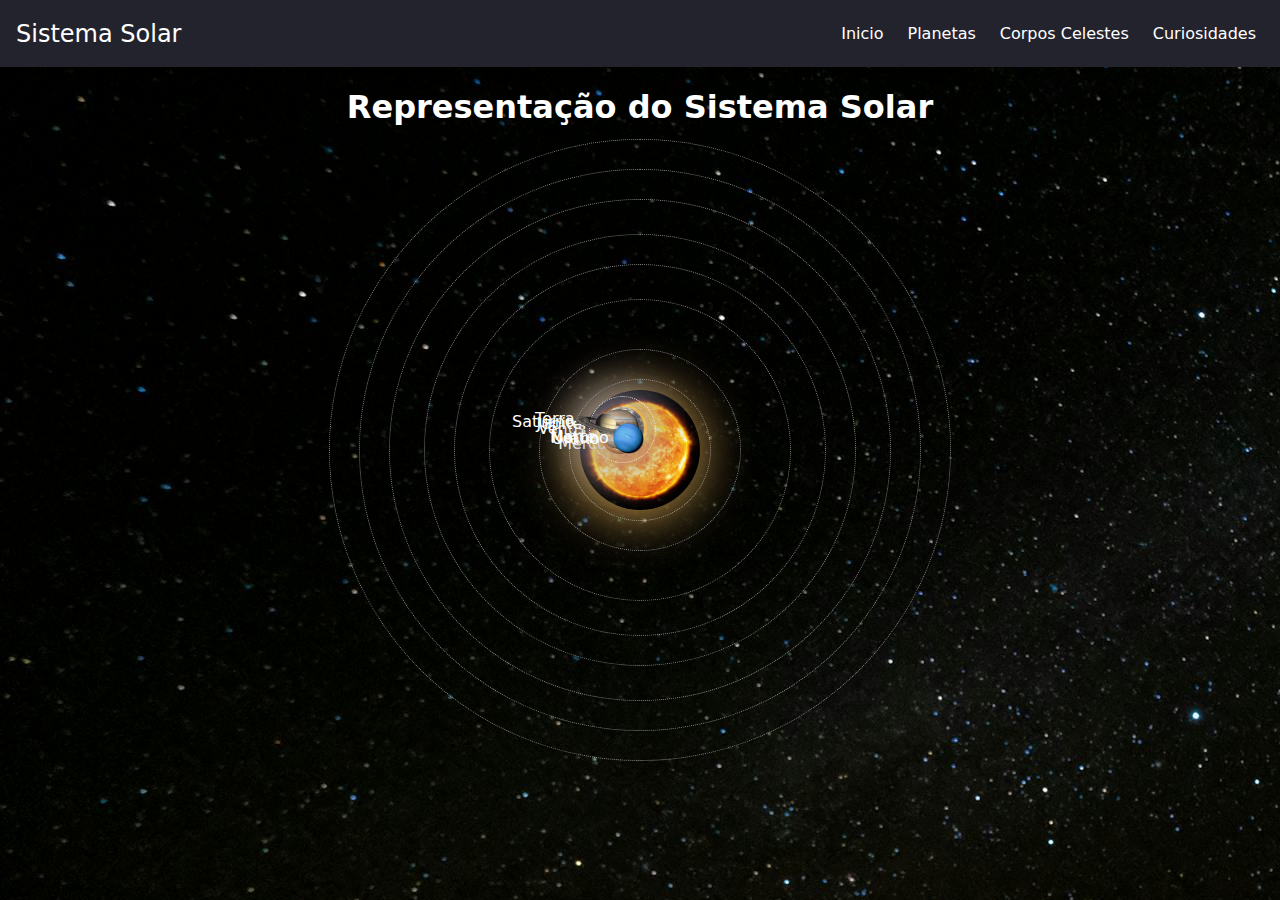
<file: index.html>
<!DOCTYPE html>
<html lang="pt-br">
<head>
    <meta charset="UTF-8">
    <meta http-equiv="X-UA-Compatible" content="IE=edge">
    <meta name="viewport" content="width=device-width, initial-scale=1.0">
    <link rel="stylesheet" href="estilos/style.css">
    <link rel="icon" href="imagens/icon.png">
    <script defer src="script/script.js"></script>
    <title>Sistema Solar</title>
</head>

<body id="body_in">

  <header id="header">
    <a id="logo" href="index.html">Sistema Solar</a>
    <nav id="nav">
      <button aria-label="Abrir Menu" id="btn-mobile" aria-haspopup="true" aria-controls="menu" aria-expanded="false">Menu
        <span id="hamburger"></span>
      </button>
      <ul id="menu" role="menu">
        <li><a href="index.html">Inicio</a></li>
        <li><a href="planetas.html">Planetas</a></li>
        <li><a href="corpos.html">Corpos Celestes</a></li>
        <li><a href="curiosidades.html">Curiosidades</a></li>
      </ul>
    </nav>
  </header>

<main>

  <h1>Representação do Sistema Solar</h1>
  
  <div class="sol"></div>

  <div class="mercurio-contorno">
    <div class="mercurio">
      <p id="p_planetas">Mercurio</p>
    </div>
  </div>

  <div class="venus-contorno-1">
    <div class="venus">
      <p id="p_planetas">Vênus</p>
    </div>
  </div>

  <div class="terra-contorno-1">
    <div class="terra">
      <div class="terra-circulo">
        <div class="lua"></div>
      </div>
      <p id="p_planetas">Terra</p>
    </div>
  </div>

  <div class="marte-contorno-1">
    <div class="marte">
      <p id="p_planetas">Marte</p>
    </div>
  </div>

  <div class="jupiter-contorno-1">
    <div class="jupiter">
      <p id="p_planetas">Jupiter</p>
    </div>
  </div>

  <div class="saturno-contorno-1">
    <div class="saturno">
      <p id="p_planetas">Saturno</p>
    </div>
  </div>

  <div class="urano-contorno-1">
    <div class="urano">
      <p id="p_planetas">Urano</p>
    </div>
  </div>

  <div class="netuno-contorno-1">
    <div class="netuno">
      <p id="p_planetas">Netuno</p>
    </div>
  </div>


</main>
      
    
</body>
</html>
</file>
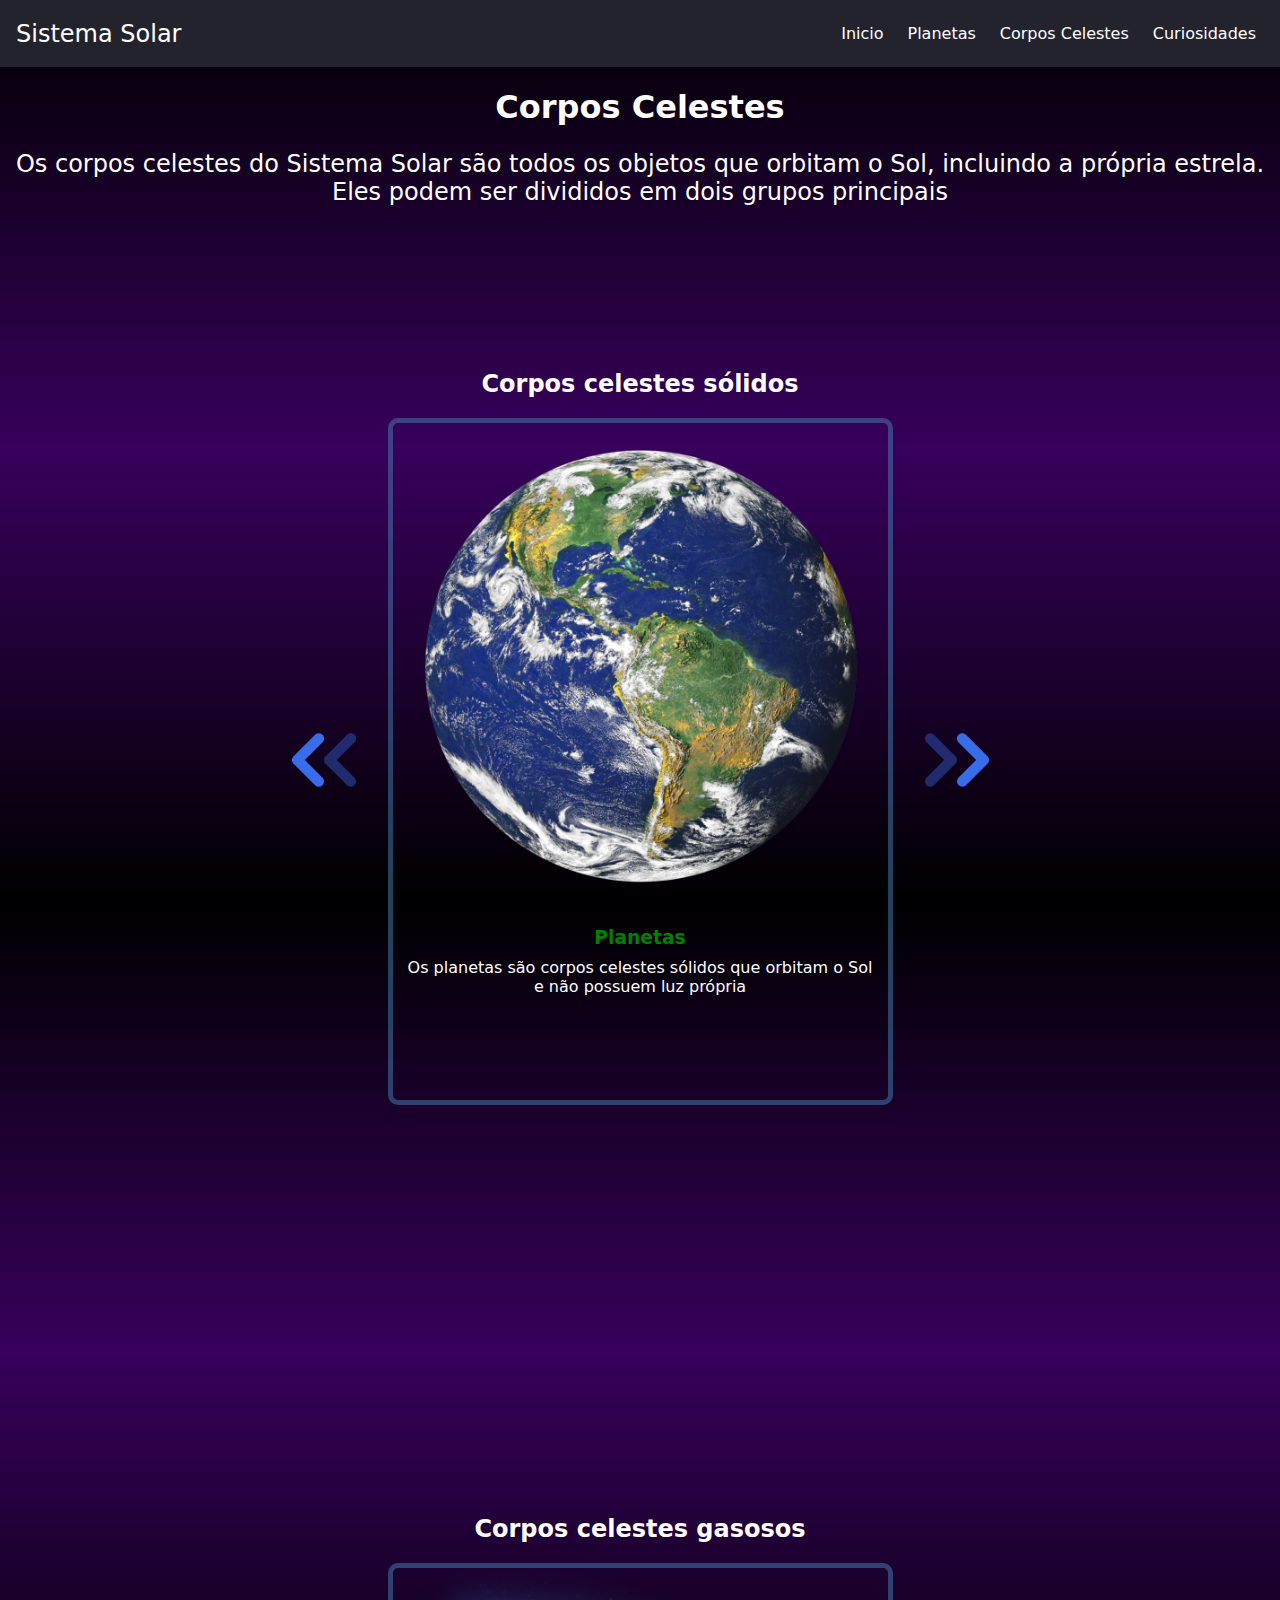
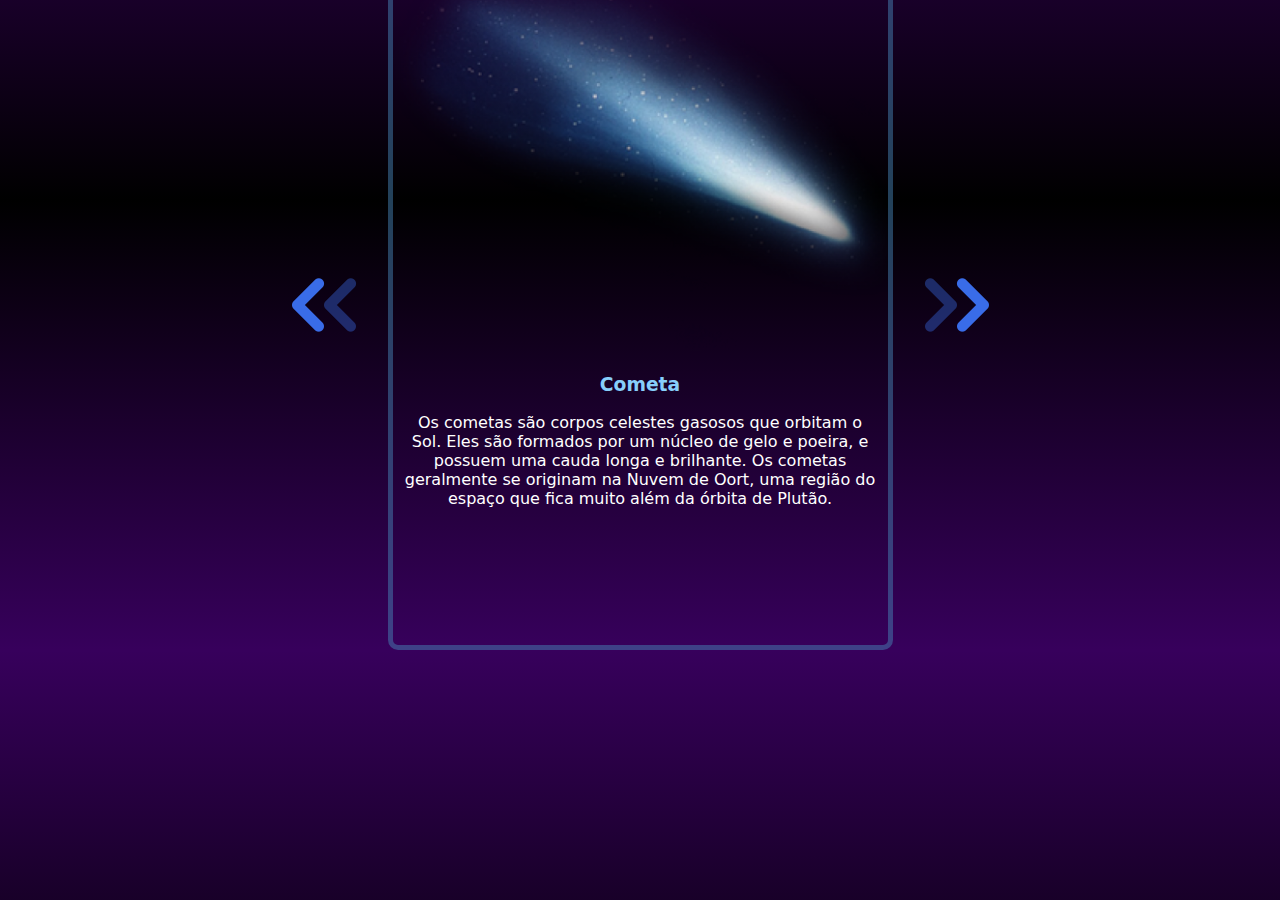
<file: corpos.html>
<!DOCTYPE html>
<html lang="pt-br">
<head>
    <meta charset="UTF-8">
    <meta http-equiv="X-UA-Compatible" content="IE=edge">
    <meta name="viewport" content="width=device-width, initial-scale=1.0">
    <link rel="stylesheet" href="estilos/corpos.css">
    <link rel="icon" href="img/icon.png"/>
    <script defer src="script/script.js"></script>
    <script  src="script/array.js"></script>
    <script src="script/arrayg.js"></script>
    <title>Sistema Solar</title>
</head>

<body id="body_corp">

  <header id="header">
    <a id="logo" href="index.html">Sistema Solar</a>
    <nav id="nav">
      <button aria-label="Abrir Menu" id="btn-mobile" aria-haspopup="true" aria-controls="menu" aria-expanded="false">Menu
        <span id="hamburger"></span>
      </button>
      <ul id="menu" role="menu">
        <li><a href="index.html">Inicio</a></li>
        <li><a href="planetas.html">Planetas</a></li>
        <li><a href="corpos.html">Corpos Celestes</a></li>
        <li><a href="curiosidades.html">Curiosidades</a></li>
      </ul>
    </nav>
  </header>
  <main>
  <h1>Corpos Celestes</h1>
  <p id="p_principal">Os corpos celestes do Sistema Solar são todos os objetos que orbitam o Sol, incluindo a própria estrela. Eles podem ser divididos em dois grupos principais</p>
  <h2>Corpos celestes sólidos</h2>
  <div class="container_corpos" id="cards">
    <div class="item_seta">
        <img src="imagens/ant.png" alt="Anterior" id="card_ant" />
    </div>   
    <div class="item_card_dest">
        <img src="" alt="" id="img_card" />
        <h3 id="titulo_card"></h3>
        <p id="texto_card"></p>
    </div>  
    <div class="item_seta">
        <img src="imagens/prox.png" alt="Próximo" id="card_prox" />
    </div> 
</div>

<h2>Corpos celestes gasosos</h2>
  <div class="container_corpos" id="cards">
    <div class="item_seta">
        <img src="imagens/ant.png" alt="Anterior" id="card_ant_g" />
    </div>   
    <div class="item_card_dest">
        <img src="" alt="" id="img_card_g" />
        <h3 id="titulo_card_g"></h3>
        <p id="texto_card_g"></p>
    </div>  
    <div class="item_seta">
        <img src="imagens/prox.png" alt="Próximo" id="card_prox_g" />
    </div> 
</div>


    </main>
  </body>
  </html>
</file>
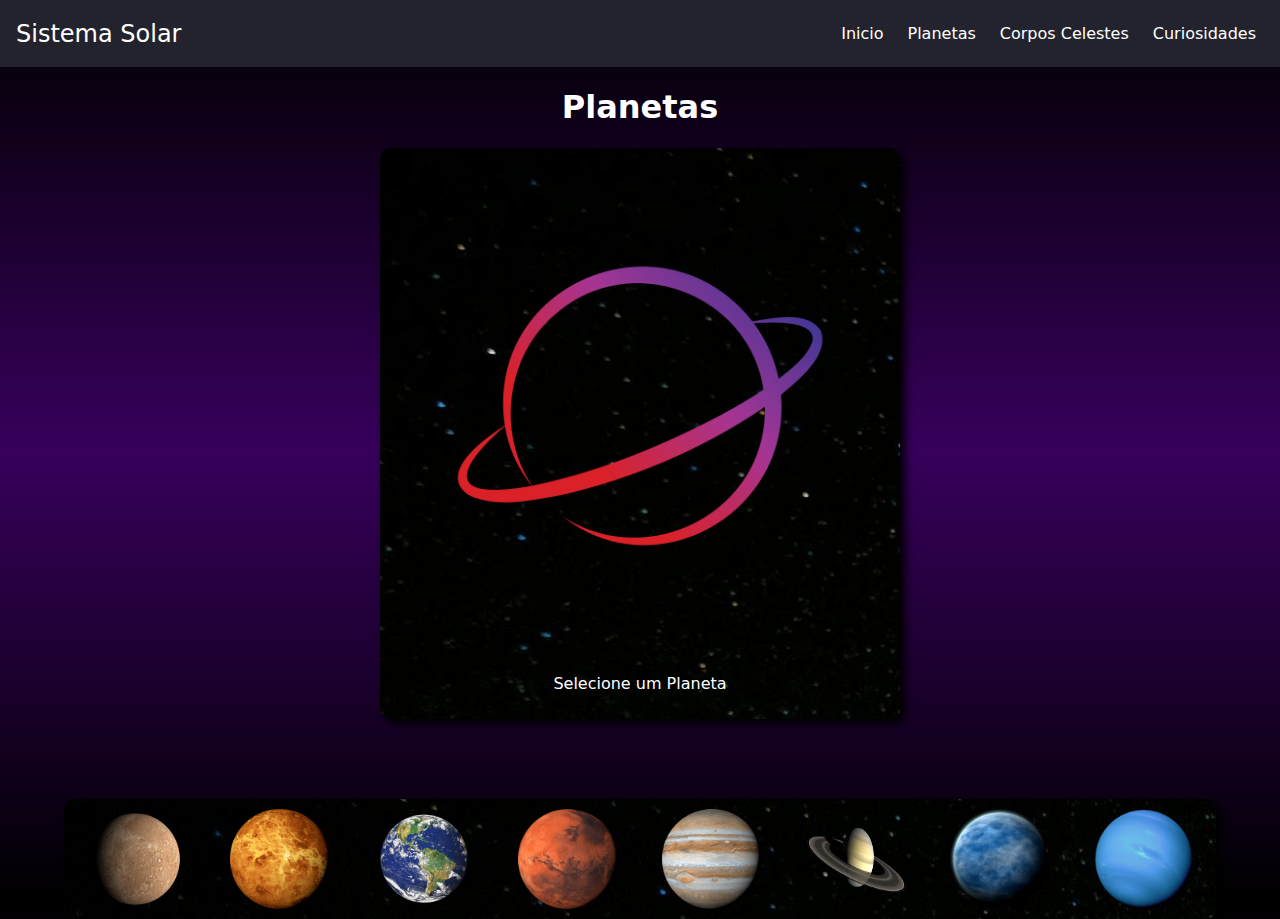
<file: planetas.html>
<!DOCTYPE html>
<html lang="pt-br">
<head>
    <meta charset="UTF-8">
    <meta http-equiv="X-UA-Compatible" content="IE=edge">
    <meta name="viewport" content="width=device-width, initial-scale=1.0">
    <link rel="stylesheet" href="estilos/planetas.css">
    <link rel="icon" href="img/icon.png"/>
    <script defer src="script/script.js"></script>
    <title>Sistema Solar</title>
</head>

<body id="body_plan">

  <header id="header">
    <a id="logo" href="index.html">Sistema Solar</a>
    <nav id="nav">
      <button aria-label="Abrir Menu" id="btn-mobile" aria-haspopup="true" aria-controls="menu" aria-expanded="false">Menu
        <span id="hamburger"></span>
      </button>
      <ul id="menu" role="menu">
        <li><a href="index.html">Inicio</a></li>
        <li><a href="planetas.html">Planetas</a></li>
        <li><a href="corpos.html">Corpos Celestes</a></li>
        <li><a href="curiosidades.html">Curiosidades</a></li>
      </ul>
    </nav>
  </header>
    <main >

      <h1>Planetas</h1>
		<div class="container_destaque">
			<img src="imagens/planeta.png" alt="Destaque" id="img_destaque"  />
			<p id="p_destaque">Selecione um Planeta</p>        
		</div> 

    
		<div class="container_info">     

      <table  id="tb" hidden>
        <th colspan="10">Informações sobre Mercurio</th>
        <tr><th>Distância do Sol</th><td>58,000,000 km</td></tr>
        <tr><th>Área da superfície</th><td>74.800.000 km²</td></tr>
        <tr><th>Gravidade</th><td>3,7 m/s²</td></tr>
        <tr><th>Massa</th><td>3,285 × 10²³ kg</td></tr>
        <tr><th>Período orbital</th><td>88 dias</td></tr>
        <tr><th>Duração do dia</th><td>59d 0h 0m</td></tr>
        <tr><th>Diâmetro</th><td>4.879,4 km</td></tr>
        <tr><th>Temperatura</th><td>427°C</td></tr>
      </table> 
      
      
      <table  id="tb"  hidden >
        <th colspan="10">Informações sobre Vênus</th>
        <tr><th>Distância do Sol</th><td>108.200.000 km</td></tr>
        <tr><th>Área da superfície</th><td>460.200.000 km²</td></tr>
        <tr><th>Gravidade</th><td>8,87 m/s²</td></tr>
        <tr><th>Massa</th><td>4,867 × 10²⁴ kg </td></tr>
        <tr><th>Período orbital</th><td>225 dias</td></tr>
        <tr><th>Duração do dia</th><td>243d 0h 0m</td></tr>
        <tr><th>Diâmetro</th><td>12.104 km
        </td></tr>
        <tr><th>Temperatura</th><td>475°C</td></tr>
      </table>


      <table  id="tb" hidden>
        <th colspan="10">Informações sobre a Terra</th>
        <tr><th>Distância do Sol</th><td>149.600.000 km</td></tr>
        <tr><th>Área da superfície</th><td>510.072.000 km²</td></tr>
        <tr><th>Gravidade</th><td>9,8 m/²</td></tr>
        <tr><th>Massa</th><td>5,9736 × 10²⁴ kg </td></tr>
        <tr><th>Período orbital</th><td>365 dias</td></tr>
        <tr><th>Duração do dia</th><td>23h 56m 4s</td></tr>
        <tr><th>Diâmetro</th><td>12.756,2 km
        </td></tr>
        <tr><th>Temperatura</th><td>14°C</td></tr>
        <tr><th>Satélites naturais</th><td>1</td></tr>
      </table>


      <table id="tb" hidden>
        <th colspan="10">Informações sobre Marte</th>
        <tr><th>Distância do Sol</th><td> 227.900.000 km</td></tr>
        <tr><th>Área da superfície</th><td>144.400.000 km²</td></tr>
        <tr><th>Gravidade</th><td>3,71 m/²</td></tr>
        <tr><th>Massa</th><td>6,39 × 10²³ kg</td></tr>
        <tr><th>Período orbital</th><td>687 dias</td></tr>
        <tr><th>Duração do dia</th><td>1d 0h 37m</td></tr>
        <tr><th>Diâmetro</th><td>6.779 km
        </td></tr>
        <tr><th>Temperatura</th><td>22°C</td></tr>
        <tr><th>Satélites naturais</th><td>2</td></tr>
      </table>


      <table  id="tb" hidden>
        <th colspan="10">Informações sobre Júpiter</th>
        <tr><th>Distância do Sol</th><td> 778.500.000 km</td></tr>
        <tr><th>Área da superfície</th><td>6,142 × 10¹⁰ km²</td></tr>
        <tr><th>Gravidade</th><td>24,79 m/s²</td></tr>
        <tr><th>Massa</th><td>1,898 × 10²⁷ kg</td></tr>
        <tr><th>Período orbital</th><td>4.380 dias</td></tr>
        <tr><th>Duração do dia</th><td>0d 9h 56m</td></tr>
        <tr><th>Diâmetro</th><td>139.820 km
        </td></tr>
        <tr><th>Temperatura</th><td>-110°C</td></tr>
        <tr><th>Satélites naturais</th><td>79</td></tr>
      </table>

      
      <table  id="tb" hidden >
        <th colspan="10">Informações sobre Saturno</th>
          <tr><th>Distância do Sol</th><td>1,434 × 10⁹ km</td></tr>
          <tr><th>Área da superfície</th><td>4,27 × 10¹⁰ km²</td></tr>
          <tr><th>Gravidade</th><td>10,44 m/s²</td></tr>
          <tr><th>Massa</th><td>5,683 × 10²⁷ kg</td></tr>
          <tr><th>Período orbital</th><td>10.756 dias</td></tr>
          <tr><th>Duração do dia</th><td>0d 9h 56m</td></tr>
          <tr><th>Diâmetro</th><td>139.820 km
          </td></tr>
          <tr><th>Temperatura</th><td>-178°C</td></tr>
          <tr><th>Satélites naturais</th><td>82</td></tr>
        </table>


        
      <table  id="tb" hidden>
        <th colspan="10">Informações sobre Urano</th>
          <tr><th>Distância do Sol</th><td>2,871 × 10⁹ km</td></tr>
          <tr><th>Área da superfície</th><td>8,083 × 10⁹ km²</td></tr>
          <tr><th>Gravidade</th><td>8,87 m/s²</td></tr>
          <tr><th>Massa</th><td>8,681 × 10²⁵ kg</td></tr>
          <tr><th>Período orbital</th><td>30.687 dias</td></tr>
          <tr><th>Duração do dia</th><td>0d 17h 14m</td></tr>
          <tr><th>Diâmetro</th><td>50.724 km
          </td></tr>
          <tr><th>Temperatura</th><td>-224°C</td></tr>
          <tr><th>Satélites naturais</th><td>27</td></tr>
        </table>

        
      <table id="tb" hidden>
        <th colspan="10">Informações sobre Urano</th>
          <tr><th>Distância do Sol</th><td> 4,495 × 10⁹ km</td></tr>
          <tr><th>Área da superfície</th><td>7,618 × 10⁹ km²</td></tr>
          <tr><th>Gravidade</th><td>11,15 m/s²</td></tr>
          <tr><th>Massa</th><td>1,024 × 10²⁶ kg</td></tr>
          <tr><th>Período orbital</th><td>60.190 dias</td></tr>
          <tr><th>Duração do dia</th><td>0d 16h 6m</td></tr>
          <tr><th>Diâmetro</th><td>49.244 km
          </td></tr>
          <tr><th>Temperatura</th><td>-223°C</td></tr>
          <tr><th>Satélites naturais</th><td>14</td></tr>
        </table>

		</div> 

		<div class="container_planetas">
			<img id="img_tam" src="imagens/mercurio.png" alt="Mercurio" />
			<img id="img_tam" src="imagens/venus.png" alt="Vênus" />
			<img id="img_tam" src="imagens/terra.png" alt="Terra" />
			<img id="img_tam" src="imagens/marte.png" alt="Marte"/>
			<img id="img_tam" src="imagens/jupiter.png" alt="Júpiter" />
			<img id="img_tam" src="imagens/saturno.png" alt="Saturno" />
      <img id="img_tam" src="imagens/urano.png" alt="Urano" />
			<img id="img_tam" src="imagens/netuno.png" alt="Netuno" />
		</div> 	
    </main>

  </body>
  </html>
</file>
<file: estilos/style.css>
*{
  font-family: system-ui, -apple-system, Helvetica, Arial, sans-serif;
}

html{
  height: 100%;
  width: 100%;
}

ul {
  margin: 0;
  padding: 0;
}

h1{
  color: white;
  text-align: center;

}


#body_in{
  background-image: url(../imagens/ceu1.jpg);
  animation: fadeInAnimation ease 3s;
  animation-iteration-count: 1;
  animation-fill-mode: forwards;
  margin: 0;
  padding: 0;

}

@keyframes fadeInAnimation {
  0% {
      opacity: 0;
  }
  100% {
      opacity: 1;
   }
}

/* planetas inicio */
.container_destaque {
  display: flex;
  justify-content: space-around;
  flex-wrap: wrap;
  margin: 20px auto;
  width: 500px;
  background-color: rgba(255, 255, 255, 0.096);
  box-shadow: 5px 5px 10px black;
  border-radius: 10px;
  padding: 11px;
}
.container_planetas {
  display: flex;
  justify-content: space-around;
  flex-wrap: wrap;
  margin: 40px auto;
  width: 90%;
  background-color: rgba(255, 255, 255, 0.096);
  box-shadow: 5px 5px 10px black;
  border-radius: 10px;
}
.container_planetas img {    
  width: 10%;
  padding: 10px;
}
.container input {
  margin-left: 20px;
}

#img_tam{
  height: 100px;
  width: 100px;
}

#body_plan{
    animation: colors ;
    animation-duration: 15s;
    animation-iteration-count: infinite;
    margin: 0;
    padding: 0;
}

@keyframes colors {
  0%{background-color: #350157;}
  25%{background-color: #06549c;}
  50%{background-color: #0747c7;}
  75%{background-color: #470288;}
  100%{background-color: #350157;}

}
/* planetas fim */


a {
  color: white;
  text-decoration: none;
  font-family: system-ui, -apple-system, Helvetica, Arial, sans-serif;
}

li:hover {
  background: rgba(0, 0, 0, 0.2);
  border-radius: 15px;
}

#logo {
  font-size: 1.5rem;

}

#header {
  box-sizing: border-box;
  height: 70%;
  padding: 1rem;
  display: flex;
  align-items: center;
  justify-content: space-between;
  background: #23232e;
}

#menu {
  display: flex;
  list-style: none;
  gap: 0.5rem;
}

#menu a {
  display: block;
  padding: 0.5rem;
}

#btn-mobile {
  display: none;
}

  .sol{
    height: 120px;
    width: 120px;
    background-image: url(../imagens/sol.png);
    border-radius: 50%;
    background-size: cover;
    box-shadow: -4px 2px 56px #f9c05f;
    position: absolute;
    left: 50%;
    top: 50%;
    transform: translate(-50%, -50%);
  }

  .mercurio{
    height: 20px;
    width: 20px;
    background-image: url(../imagens/mercurio.png);
    border-radius: 50%;
    position: absolute;
    background-size: 100%;
    box-shadow: -4px 2px 56px #f9c05f;
    left: 43%;
    top: 42%;
    transform: translate(-50%, -50%);
    animation: orbit2 2s linear infinite;
  }

  @keyframes orbit2{
    from{transform: rotate(0deg)translate(70px) rotate(0deg);}
    to{transform: rotate(360deg)translate(70px) rotate(-360deg);}
  }

  #p_planetas{
    color: white;
    font-family: system-ui;
    position: absolute;
    left: -62px;
    top: -11px;
  }

.mercurio-contorno,.venus-contorno-1,.terra-contorno-1,.marte-contorno-1,.jupiter-contorno-1,.saturno-contorno-1,.urano-contorno-1,.netuno-contorno-1{
  border-radius: 50%;
  border: 1px dotted #ddd9;
  position: absolute;
  top: 50%;
  left: 50%;
  transform: translate(-50%, -50%);
}

.mercurio-contorno{
  height: 140px;
  width: 140px;
}

.venus{
  height: 40px;
  width: 40px;
  background-image: url(../imagens/venus.png);
  background-size: 100%;
  border-radius: 50%;
  position: absolute;
  box-shadow: -4px 2px 56px #c1aa81;
  left: 40%;
  top: 42%;
  transform: translate(-50%, -50%);
  animation: orbit3 10s linear infinite;
}

@keyframes orbit3{
  from{transform: rotate(0deg)translate(100px) rotate(0deg);}
  to{transform: rotate(360deg)translate(100px) rotate(-360deg);}
}

.venus-contorno-1{
  height: 200px;
  width: 200px;
}

.terra{
  height: 50px;
  width: 50px;
  background-image: url(../imagens/terra.png);
  background-size: 100%;
  border-radius: 50%;
  position: absolute;
  box-shadow: -4px 2px 56px #2855d6;
  left: 44%;
  top: 43%;
  transform: translate(-50%, -50%);
  animation: orbit4 20s linear infinite;
}

@keyframes orbit4{
  from{transform: rotate(0deg)translate(150px) rotate(0deg);}
  to{transform: rotate(360deg)translate(150px) rotate(-360deg);}
}

.terra-contorno-1{
  height: 300px;
  width: 300px;
}

.terra-circulo{
  height: 65px;
  width: 65px;
  border: 1px dotted #fff;
  position: relative;
  left: -8px;
  top: -8px;
  border-radius: 40px;
}

.lua{
  height: 10px;
  width: 10px;
  background-image: url(../imagens/lua.png);
  background-size: cover;
  border-radius: 50%;
  position: absolute;
  transform: translate(-50%,-50%);
  left: 45%;
  top: 45%;
  animation: orbit5 3s linear infinite;
}

@keyframes orbit5{
  from{transform: rotate(0deg)translate(33px) rotate(0deg);}
  to{transform: rotate(360deg)translate(33px) rotate(-360deg);}
}

.marte{
  height: 30px;
  width: 30px;
  background-image: url(../imagens/marte.png);
  background-size: 100%;
  border-radius: 50%;
  position: absolute;
  box-shadow: -4px 2px 56px #fea535;
  left: 46.5%;
  top: 46.5%;
  transform: translate(-50%, -50%);
  animation: orbit6 30s linear infinite;
}

@keyframes orbit6{
  from{transform: rotate(0deg)translate(185px) rotate(0deg);}
  to{transform: rotate(360deg)translate(185px) rotate(-360deg);}
}

.marte-contorno-1{
  height: 370px;
  width: 370px;
}

.jupiter{
  height: 40px;
  width: 40px;
  background-image: url(../imagens/jupiter.png);
  background-size: 100%;
  border-radius: 50%;
  position: absolute;
  box-shadow: -4px 2px 56px #cac2b9;
  left: 45%;
  top: 45%;
  transform: translate(-50%, -50%);
  animation: orbit7 60s linear infinite;
}

@keyframes orbit7{
  from{transform: rotate(0deg)translate(217px) rotate(0deg);}
  to{transform: rotate(360deg)translate(217px) rotate(-360deg);}
}

.jupiter-contorno-1{
  height: 430px;
  width: 430px;
}

.saturno{
  height: 36px;
  width: 62px;
  background-image: url(../imagens/saturno.png);
  background-size: 100%;
  border-radius: 50%;
  position: absolute;
  left: 43%;
  top: 45%;
  transform: translate(-50%, -50%);
  animation: orbit8 90s linear infinite;
}

@keyframes orbit8{
  from{transform: rotate(0deg)translate(250px) rotate(0deg);}
  to{transform: rotate(360deg)translate(250px) rotate(-360deg);}
}

.saturno-contorno-1{
  height: 500px;
  width: 500px;
}

.urano{
  height: 30px;
  width: 30px;
  background-image: url(../imagens/urano.png);
  background-size: 100%;
  border-radius: 50%;
  position: absolute;
  box-shadow: -4px 2px 56px #cac2b9;
  left: 48%;
  top: 48%;
  transform: translate(-50%, -50%);
  animation: orbit9 200s linear infinite;
}

@keyframes orbit9{
  from{transform: rotate(0deg)translate(280px) rotate(0deg);}
  to{transform: rotate(360deg)translate(280px) rotate(-360deg);}
}

.urano-contorno-1{
  height: 560px;
  width: 560px;
}

.netuno{
  height: 30px;
  width: 30px;
  background-image: url(../imagens/netuno.png);
  background-size: 100%;
  border-radius: 50%;
  position: absolute;
  box-shadow: -4px 2px 56px #cac2b9;
  left: 48%;
  top: 48%;
  transform: translate(-50%, -50%);
  animation: orbit10 400s linear infinite;
}

@keyframes orbit10{
  from{transform: rotate(0deg)translate(310px) rotate(0deg);}
  to{transform: rotate(360deg)translate(310px) rotate(-360deg);}
}

.netuno-contorno-1{
  height: 620px;
  width: 620px;
}

@media (max-width: 768px) { 



  #menu {
    display: block;
    position: absolute;
    width: 100%;
    top: 60px;
    right: 0px;
    background: #23232e;
    transition: 0.6s;
    z-index: 1000;
    height: 0px;
    visibility: hidden;
    overflow-y: hidden;
    text-align: center;
  }
  #nav.active #menu {
    height: calc(100vh - 70px);
    visibility: visible;
    overflow-y: auto;
  }
  #menu a {
    padding: 1rem 0;
    margin: 0 1rem;
    border-bottom: 2px solid rgba(0, 0, 0, 0.05);

  }
  #btn-mobile {
    display: flex;
    padding: 0.5rem 1rem;
    font-size: 1rem;
    border: none;
    background: none;
    cursor: pointer;
    gap: 0.5rem;
    color: white;
  }
  #hamburger {
    border-top: 2px solid;
    width: 20px;
  }
  #hamburger::after,
  #hamburger::before {
    content: '';
    display: block;
    width: 20px;
    height: 2px;
    background: currentColor;
    margin-top: 5px;
    transition: 0.3s;
    position: relative;
  }
  #nav.active #hamburger {
    border-top-color: transparent;

  }
  #nav.active #hamburger::before {
    transform: rotate(135deg);
  }
  #nav.active #hamburger::after {
    transform: rotate(-135deg);
    top: -7px;
  }

  .sol{
    height: 45px;
    width: 45px;
    background-image: url(../imagens/sol.png);
    border-radius: 50%;
    background-size: cover;
    box-shadow: -4px 2px 56px #f9c05f;
    position: absolute;
    left: 50%;
    top: 50%;
    transform: translate(-50%, -50%);
  }

  .mercurio{
    height: 10px;
    width: 10px;
    background-image: url(../imagens/mercurio.png);
    border-radius: 50%;
    position: absolute;
    background-size: 100%;
    box-shadow: -4px 2px 56px #f9c05f;
    left: 42%;
    top: 42%;
    transform: translate(-50%, -50%);
    animation: orbit2 2s linear infinite;
  }

  @keyframes orbit2{
    from{transform: rotate(0deg)translate(41px) rotate(0deg);}
    to{transform: rotate(360deg)translate(41px) rotate(-360deg);}
  }



  .mercurio-contorno,.venus-contorno-1,.terra-contorno-1,.marte-contorno-1,.jupiter-contorno-1,.saturno-contorno-1,.urano-contorno-1,.netuno-contorno-1{
  border-radius: 50%;
  border: 1px dotted #ddd9;
  position: absolute;
  top: 50%;
  left: 50%;
  transform: translate(-50%,-50%);
  }

  .mercurio-contorno{
  height: 80px;
  width: 80px;
  }

  .venus{
  height: 15px;
  width: 15px;
  background-image: url(../imagens/venus.png);
  background-size: 100%;
  border-radius: 50%;
  position: absolute;
  box-shadow: -4px 2px 56px #c1aa81;
  left: 45%;
  top: 45%;
  transform: translate(-50%, -50%);
  animation: orbit3 10s linear infinite;
  }

  @keyframes orbit3{
  from{transform: rotate(0deg)translate(60px) rotate(0deg);}
  to{transform: rotate(360deg)translate(60px) rotate(-360deg);}
  }

  .venus-contorno-1{
  height: 120px;
  width: 120px;
  }

  .terra{
  height: 20px;
  width: 20px;
  background-image: url(../imagens/terra.png);
  background-size: 100%;
  border-radius: 50%;
  position: absolute;
  box-shadow: -4px 2px 56px #2855d6;
  left: 43%;
  top: 43%;
  transform: translate(-50%, -50%);
  animation: orbit4 20s linear infinite;
  }

  @keyframes orbit4{
  from{transform: rotate(0deg)translate(85px) rotate(0deg);}
  to{transform: rotate(360deg)translate(85px) rotate(-360deg);}
  }

  .terra-contorno-1{
  height: 167px;
  width: 167px;
  }

  .terra-circulo{
  height: 35px;
  width: 35px;
  border: 1px dotted #fff;
  position: relative;
  left: -8px;
  top: -8px;
  border-radius: 40px;
  }

  .lua{
  height: 6px;
  width: 6px;
  background-image: url(../imagens/lua.png);
  background-size: cover;
  border-radius: 50%;
  position: absolute;
  transform: translate(-50%,-50%);
  left: 38%;
  top: 40%;
  animation: orbit5 3s linear infinite;
  }

  @keyframes orbit5{
  from{transform: rotate(0deg)translate(19px) rotate(0deg);}
  to{transform: rotate(360deg)translate(19px) rotate(-360deg);}
  }

  .marte{
  height: 16px;
  width: 16px;
  background-image: url(../imagens/marte.png);
  background-size: 100%;
  border-radius: 50%;
  position: absolute;
  box-shadow: -4px 2px 56px #fea535;
  left: 46.5%;
  top: 46.5%;
  transform: translate(-50%, -50%);
  animation: orbit6 30s linear infinite;
  }

  @keyframes orbit6{
  from{transform: rotate(0deg)translate(110px) rotate(0deg);}
  to{transform: rotate(360deg)translate(110px) rotate(-360deg);}
  }

  .marte-contorno-1{
  height: 218px;
  width: 218px;
  }

  .jupiter{
  height: 26px;
  width: 26px;
  background-image: url(../imagens/jupiter.png);
  background-size: 100%;
  border-radius: 50%;
  position: absolute;
  box-shadow: -4px 2px 56px #cac2b9;
  left: 45%;
  top: 45%;
  transform: translate(-50%, -50%);
  animation: orbit7 60s linear infinite;
  }

  @keyframes orbit7{
  from{transform: rotate(0deg)translate(130px) rotate(0deg);}
  to{transform: rotate(360deg)translate(130px) rotate(-360deg);}
  } 

  .jupiter-contorno-1{
  height: 260px;
  width: 260px;
  }

  .saturno{
  height: 20px;
  width: 40px;
  background-image: url(../imagens/saturno.png);
  background-size: 100%;
  border-radius: 50%;
  position: absolute;
  left: 43%;
  top: 45%;
  transform: translate(-50%, -50%);
  animation: orbit8 90s linear infinite;
  }

  @keyframes orbit8{
  from{transform: rotate(0deg)translate(150px) rotate(0deg);}
  to{transform: rotate(360deg)translate(150px) rotate(-360deg);}
  }

  .saturno-contorno-1{
  height: 295px;
  width: 295px;
  }

  .urano{
  height: 20px;
  width: 20px;
  background-image: url(../imagens/urano.png);
  background-size: 100%;
  border-radius: 50%;
  position: absolute;
  box-shadow: -4px 2px 56px #cac2b9;
  left: 48%;
  top: 48%;
  transform: translate(-50%, -50%);
  animation: orbit9 200s linear infinite;
  }

  @keyframes orbit9{
  from{transform: rotate(0deg)translate(170px) rotate(0deg);}
  to{transform: rotate(360deg)translate(170px) rotate(-360deg);}
  }

  .urano-contorno-1{
  height: 340px;
  width: 340px;
  }

  .netuno{
  height: 20px;
  width: 20px;
  background-image: url(../imagens/netuno.png);
  background-size: 100%;
  border-radius: 50%;
  position: absolute;
  box-shadow: -4px 2px 56px #cac2b9;
  left: 48%;
  top: 48%;
  transform: translate(-50%, -50%);
  animation: orbit10 400s linear infinite;
  }

  @keyframes orbit10{
  from{transform: rotate(0deg)translate(190px) rotate(0deg);}
  to{transform: rotate(360deg)translate(190px) rotate(-360deg);}
  }

  .netuno-contorno-1{
  height: 380px;
  width: 380px;
  }

}
</file>
<file: estilos/corpos.css>
*{
    font-family: system-ui, -apple-system, Helvetica, Arial, sans-serif;
  }
  
html{
    height: 100%;
    width: 100%;
  }
  
ul {
    margin: 0;
    padding: 0;
  }
  
h1{
    color: white;
    text-align: center;
  
  }
  
  
@keyframes fadeInAnimation {
    0% {
        opacity: 0;
    }
    100% {
        opacity: 1;
     }
  }
  
#p_principal{
    color: white;
    font-size: 1.5rem;
    text-align: center;
  }

#body_corp{
    background: linear-gradient(rgb(0, 0, 0),rgb(55, 0, 92),rgb(0, 0, 0));
    animation: fadeInAnimation ease 3s;
    animation-iteration-count: 1;
    animation-fill-mode: forwards;
    margin: 0;
    padding: 0;
    text-align: center;
    color: white;
}
    




@keyframes colors {
  0%{background-color: #000000;}
  25%{background-color: #53069c;}
  50%{background-color: rgb(113, 7, 199);}
  75%{background-color: #470288;}
  100%{background-color: #000000;}

}
  

  
a {
    color: white;
    text-decoration: none;
    font-family: system-ui, -apple-system, Helvetica, Arial, sans-serif;
  }
  
li:hover {
    background: rgba(0, 0, 0, 0.2);
    border-radius: 15px;
  }
  
#logo {
    font-size: 1.5rem;
  
  }
  
#header {
    box-sizing: border-box;
    height: 70%;
    padding: 1rem;
    display: flex;
    align-items: center;
    justify-content: space-between;
    background: #23232e;
  }
  
#menu {
    display: flex;
    list-style: none;
    gap: 0.5rem;
  }
  
#menu a {
    display: block;
    padding: 0.5rem;
  }
  
#btn-mobile {
    display: none;
  }

  img{
    width: 100%;
  }

  .item_seta{
    width: 10%;
    cursor: pointer;
  }
  
.container_corpos{
    display: flex;
    align-items: center;
    justify-content: center;
    margin: auto;
    padding-bottom: 250px;
    color: white;
    
    }

    h2 {
        padding-top: 140px;
    }

    
   

    .item_card_dest {
        width: 55vh;   /* 55% da altura do viewport (navegador) */
        height: 73vh;   /* 65% da altura do viewport (navegador) */
        border-radius: 10px;
        border: 5px solid rgba(70, 130, 180, 0.5);
        padding-bottom: 20px;
        
    }
    #titulo_card {
        margin: 10px;
        text-align: center;
    }
    #texto_card {
        margin: 10px;
        padding-bottom: 15px;
    }
    #cards p {
        margin: 5px 10px;
        text-align: center;
    }
    #link_card {
        padding: 10px;
        border-radius: 10px;
        text-decoration: none;
        color: azure;
        background-color: steelblue;
    }    

    
  @media (max-width: 768px) { 



    #menu {
      display: block;
      position: absolute;
      width: 100%;
      top: 60px;
      right: 0px;
      background: #23232e;
      transition: 0.6s;
      z-index: 1000;
      height: 0px;
      visibility: hidden;
      overflow-y: hidden;
      text-align: center;
    }
    #nav.active #menu {
      height: calc(100vh - 70px);
      visibility: visible;
      overflow-y: auto;
    }
    #menu a {
      padding: 1rem 0;
      margin: 0 1rem;
      border-bottom: 2px solid rgba(0, 0, 0, 0.05);
  
    }
    #btn-mobile {
      display: flex;
      padding: 0.5rem 1rem;
      font-size: 1rem;
      border: none;
      background: none;
      cursor: pointer;
      gap: 0.5rem;
      color: white;
    }
    #hamburger {
      border-top: 2px solid;
      width: 20px;
    }
    #hamburger::after,
    #hamburger::before {
      content: '';
      display: block;
      width: 20px;
      height: 2px;
      background: currentColor;
      margin-top: 5px;
      transition: 0.3s;
      position: relative;
    }
    #nav.active #hamburger {
      border-top-color: transparent;
  
    }
    #nav.active #hamburger::before {
      transform: rotate(135deg);
    }
    #nav.active #hamburger::after {
      transform: rotate(-135deg);
      top: -7px;
    }

    .item_card_dest {
      width: 50vh;   /* 55% da altura do viewport (navegador) */
      height: 70vh;   /* 65% da altura do viewport (navegador) */
      border-radius: 10px;
      border: 5px solid rgba(70, 130, 180, 0.5);
      padding-bottom: 20px;
    }
  

    .item_seta{
      width: 20%;
      cursor: pointer;
    }
}
</file>
<file: estilos/planetas.css>
*{
    font-family: system-ui, -apple-system, Helvetica, Arial, sans-serif;
  }
  
  html{
    height: 100%;
    width: 100%;
  }
  
  ul {
    margin: 0;
    padding: 0;
  }
  
  h1{
    color: white;
    text-align: center;
  
  }
  
  
  @keyframes fadeInAnimation {
    0% {
        opacity: 0;
    }
    100% {
        opacity: 1;
     }
  }
  

  .container_destaque {
    display: flex;
    justify-content: space-around;
    flex-wrap: wrap;
    margin: 20px auto;
    width: 500px;
    background-image: url(../imagens/ceu1.jpg);
    box-shadow: 5px 5px 10px black;
    border-radius: 10px;
    padding: 10px;
    color: white;
  }
  

  .container_planetas {
    display: flex;
    justify-content: space-around;
    flex-wrap: wrap;
    margin: 40px auto;
    width: 90%;
    background-image: url(../imagens/ceu1.jpg);
    box-shadow: 5px 5px 10px black;
    border-radius: 10px;
  }
  .container_planetas img {    
    width: 10%;
    padding: 10px;
  }
  .container input {
    margin-left: 20px;
  }
  
  #img_tam{
    height: 100px;
    width: 100px;
  }

 #img_destaque{
  width: 100%;
 }

  #body_plan{
    background: linear-gradient(rgb(0, 0, 0),rgb(55, 0, 92),rgb(0, 0, 0));
    animation: fadeInAnimation ease 3s;
    animation-iteration-count: 1;
    animation-fill-mode: forwards;
    margin: 0;
    padding: 0;
    
}



@keyframes colors {
  0%{background-color: #000000;}
  25%{background-color: #53069c;}
  50%{background-color: rgb(113, 7, 199);}
  75%{background-color: #470288;}
  100%{background-color: #000000;}

}
  

  
  a {
    color: white;
    text-decoration: none;
    font-family: system-ui, -apple-system, Helvetica, Arial, sans-serif;
  }
  
  li:hover {
    background: rgba(0, 0, 0, 0.2);
    border-radius: 15px;
  }
  
  #logo {
    font-size: 1.5rem;
  
  }
  
  #header {
    box-sizing: border-box;
    height: 70%;
    padding: 1rem;
    display: flex;
    align-items: center;
    justify-content: space-between;
    background: #23232e;
  }
  
  #menu {
    display: flex;
    list-style: none;
    gap: 0.5rem;
  }
  
  #menu a {
    display: block;
    padding: 0.5rem;
  }
  
  #btn-mobile {
    display: none;
  }

  .container_info{
    display: flex;
    justify-content: space-around;
    background-image: url(../imagens/ceu1.jpg);
    box-shadow: 5px 5px 10px black;
    border-radius: 10px;
    margin: 40px auto;
    width: 15%;
  }

  table, th, td {
    border-radius: 1px solid rgb(0, 0, 0);
    
    }
    
    table {
    border-collapse: collapse;
    margin: auto;
    
    }
    
    th, td{
    padding: 10px;
    text-align: center;
    width: 120px;
    }
    
    th{
    font-weight: bold;
    color: white;
    }
    
    
    tr{
    background-color: #41232321;
    color: white;
    }
    
    tr:hover:nth-child(1n + 2) {
    background-color: #470288;
    color: #fff;
    }
    
   

  @media (max-width: 768px) { 



    #menu {
      display: block;
      position: absolute;
      width: 100%;
      top: 60px;
      right: 0px;
      background: #23232e;
      transition: 0.6s;
      z-index: 1000;
      height: 0px;
      visibility: hidden;
      overflow-y: hidden;
      text-align: center;
    }
    #nav.active #menu {
      height: calc(100vh - 70px);
      visibility: visible;
      overflow-y: auto;
    }
    #menu a {
      padding: 1rem 0;
      margin: 0 1rem;
      border-bottom: 2px solid rgba(0, 0, 0, 0.05);
  
    }
    #btn-mobile {
      display: flex;
      padding: 0.5rem 1rem;
      font-size: 1rem;
      border: none;
      background: none;
      cursor: pointer;
      gap: 0.5rem;
      color: white;
    }
    #hamburger {
      border-top: 2px solid;
      width: 20px;
    }
    #hamburger::after,
    #hamburger::before {
      content: '';
      display: block;
      width: 20px;
      height: 2px;
      background: currentColor;
      margin-top: 5px;
      transition: 0.3s;
      position: relative;
    }
    #nav.active #hamburger {
      border-top-color: transparent;
  
    }
    #nav.active #hamburger::before {
      transform: rotate(135deg);
    }
    #nav.active #hamburger::after {
      transform: rotate(-135deg);
      top: -7px;
    }

    .container_destaque {
      display: flex;
      justify-content: space-around;
      flex-wrap: wrap;
      margin: 20px auto;
      width: 300px;
      background-image: url(../imagens/ceu1.jpg);
      box-shadow: 5px 5px 10px black;
      border-radius: 10px;
      padding: 10px;
      color: white;
    }

    .container_info{
      display: flex;
      justify-content: space-around;
      background-image: url(../imagens/ceu1.jpg);
      box-shadow: 5px 5px 10px black;
      border-radius: 10px;
      margin: 40px auto;
      width: 60%;
    }
}
</file>
